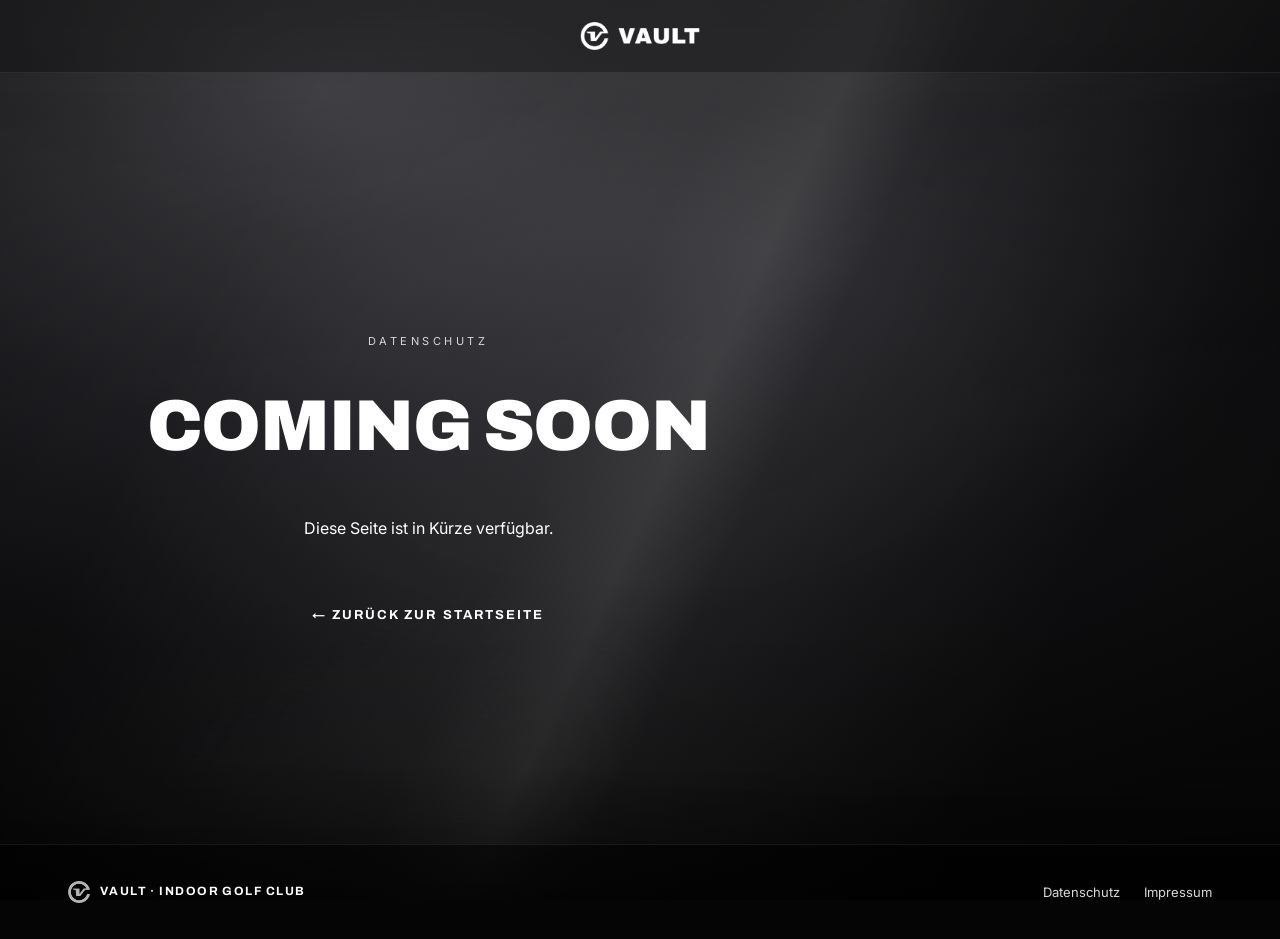
<file: datenschutz.html>
<!DOCTYPE html>
<html lang="de">
<head>
<meta charset="UTF-8" />
<meta name="viewport" content="width=device-width, initial-scale=1.0" />
<title>Datenschutz — VAULT Indoor Golf Club</title>
<link rel="preconnect" href="https://fonts.googleapis.com" />
<link rel="preconnect" href="https://fonts.gstatic.com" crossorigin />
<link href="https://fonts.googleapis.com/css2?family=Inter:wght@300;400;500;600;700&family=Archivo:wght@600;700;800;900&display=swap" rel="stylesheet" />
<link rel="stylesheet" href="styles.css" />
<link rel="icon" type="image/svg+xml" href="favicon.svg" />
</head>
<body>

<div class="bg-layer" aria-hidden="true">
  <div class="bg-metal"></div>
  <div class="bg-metal-overlay"></div>
  <div class="bg-vignette"></div>
</div>

<header class="site-header">
  <div class="container header-inner">
    <a href="index.html" class="logo" aria-label="VAULT Indoor Golf Club">
      <img src="Vault-Logos/PNG/Vault-Wort-Bildmarke-horizontal-weiss.png" alt="VAULT Indoor Golf Club" class="logo-img" />
    </a>
  </div>
</header>

<main>
  <section class="legal-page">
    <div class="container">
      <div class="legal-inner" style="text-align:center; padding: 8rem 0;">
        <span class="kicker">Datenschutz</span>
        <h1 style="margin-top: 1rem;">Coming Soon</h1>
        <p style="margin-top: 1.5rem; color: var(--text-muted);">Diese Seite ist in Kürze verfügbar.</p>
        <a href="index.html" class="legal-back" style="margin-top: 3rem; display:inline-block;">← Zurück zur Startseite</a>
      </div>
    </div>
  </section>
</main>

<footer class="site-footer">
  <div class="container footer-inner">
    <div class="footer-brand">
      <img src="Vault-Logos/PNG/Vault-Bildmarke-weiss.png" alt="" class="footer-logo-mark" aria-hidden="true" />
      <span>VAULT · Indoor Golf Club</span>
    </div>
    <div class="footer-links">
      <a href="datenschutz.html">Datenschutz</a>
      <a href="impressum.html">Impressum</a>
    </div>
  </div>
</footer>

</body>
</html>
</file>
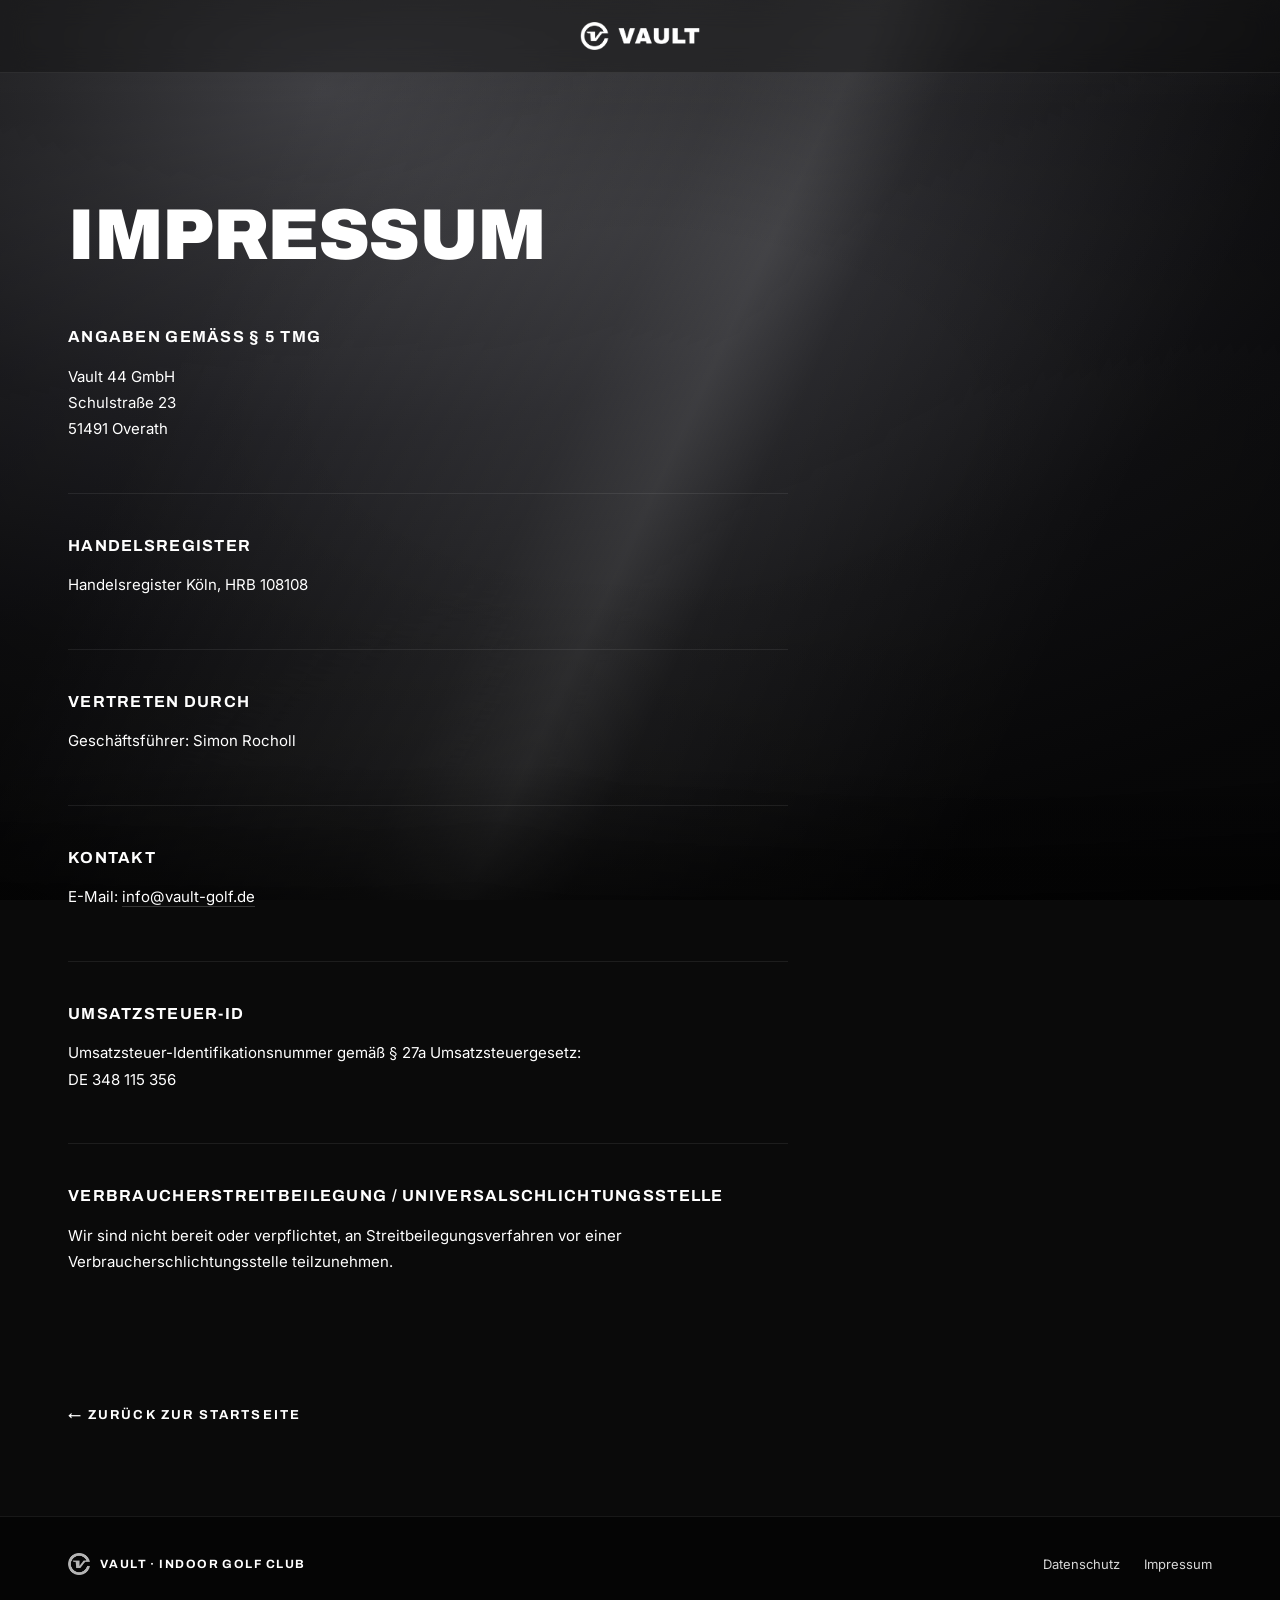
<file: impressum.html>
<!DOCTYPE html>
<html lang="de">
<head>
<meta charset="UTF-8" />
<meta name="viewport" content="width=device-width, initial-scale=1.0" />
<title>Impressum — VAULT Indoor Golf Club</title>
<link rel="preconnect" href="https://fonts.googleapis.com" />
<link rel="preconnect" href="https://fonts.gstatic.com" crossorigin />
<link href="https://fonts.googleapis.com/css2?family=Inter:wght@300;400;500;600;700&family=Archivo:wght@600;700;800;900&display=swap" rel="stylesheet" />
<link rel="stylesheet" href="styles.css" />
<link rel="icon" type="image/svg+xml" href="favicon.svg" />
</head>
<body>

<div class="bg-layer" aria-hidden="true">
  <div class="bg-metal"></div>
  <div class="bg-metal-overlay"></div>
  <div class="bg-vignette"></div>
</div>

<header class="site-header">
  <div class="container header-inner">
    <a href="index.html" class="logo" aria-label="VAULT Indoor Golf Club">
      <img src="Vault-Logos/PNG/Vault-Wort-Bildmarke-horizontal-weiss.png" alt="VAULT Indoor Golf Club" class="logo-img" />
    </a>
  </div>
</header>

<main>
  <section class="legal-page">
    <div class="container">
      <div class="legal-inner">
        <h1>Impressum</h1>

        <div class="legal-block">
          <h2>Angaben gemäß § 5 TMG</h2>
          <p>
            Vault 44 GmbH<br />
            Schulstraße 23<br />
            51491 Overath
          </p>
        </div>

        <div class="legal-block">
          <h2>Handelsregister</h2>
          <p>Handelsregister Köln, HRB 108108</p>
        </div>

        <div class="legal-block">
          <h2>Vertreten durch</h2>
          <p>Geschäftsführer: Simon Rocholl</p>
        </div>

        <div class="legal-block">
          <h2>Kontakt</h2>
          <p>E-Mail: <a href="mailto:info@vault-golf.de">info@vault-golf.de</a></p>
        </div>

        <div class="legal-block">
          <h2>Umsatzsteuer-ID</h2>
          <p>
            Umsatzsteuer-Identifikationsnummer gemäß § 27a Umsatzsteuergesetz:<br />
            DE 348 115 356
          </p>
        </div>

        <div class="legal-block">
          <h2>Verbraucherstreitbeilegung / Universalschlichtungsstelle</h2>
          <p>Wir sind nicht bereit oder verpflichtet, an Streitbeilegungsverfahren vor einer Verbraucherschlichtungsstelle teilzunehmen.</p>
        </div>

        <a href="index.html" class="legal-back">← Zurück zur Startseite</a>
      </div>
    </div>
  </section>
</main>

<footer class="site-footer">
  <div class="container footer-inner">
    <div class="footer-brand">
      <img src="Vault-Logos/PNG/Vault-Bildmarke-weiss.png" alt="" class="footer-logo-mark" aria-hidden="true" />
      <span>VAULT · Indoor Golf Club</span>
    </div>
    <div class="footer-links">
      <a href="datenschutz.html">Datenschutz</a>
      <a href="impressum.html">Impressum</a>
    </div>
  </div>
</footer>

</body>
</html>
</file>
<file: styles.css>
/* ==========================================
   VAULT — Indoor Golf Club
   Premium / Members Only / Brushed Metal
   ========================================== */

:root {
  --bg: #0a0a0a;
  --bg-2: #111113;
  --metal-1: #2a2a2c;
  --metal-2: #1a1a1c;
  --metal-3: #3a3a3d;
  --ink: #ffffff;
  --ink-dim: #ffffff;
  --ink-mute: #d8d8d8;
  --line: rgba(255,255,255,0.08);
  --line-strong: rgba(255,255,255,0.18);
  --gold: #d8d8d8;
  --gold-bright: #ffffff;
  --shadow-deep: 0 30px 80px rgba(0,0,0,0.6);

  --font-display: 'Archivo', system-ui, sans-serif;
  --font-body: 'Inter', system-ui, sans-serif;

  --container: 1240px;
}

* { box-sizing: border-box; }

html, body {
  margin: 0;
  padding: 0;
  color: var(--ink);
  font-family: var(--font-body);
  font-size: 16px;
  line-height: 1.55;
  -webkit-font-smoothing: antialiased;
  -moz-osx-font-smoothing: grayscale;
  overflow-x: hidden;
}
html { background: var(--bg); }
body { background: transparent; position: relative; }

a { color: inherit; text-decoration: none; }

/* ===== Brushed metal background ===== */
.bg-layer {
  position: fixed;
  inset: 0;
  z-index: 0;
  overflow: hidden;
  pointer-events: none;
}
.site-header, main, .site-footer { position: relative; z-index: 1; }
/* main/footer at z-index 2 so the ball canvas (z-index 1) can float behind text */
main, .site-footer { z-index: 2; }

/* Background video — fullscreen fixed, independent of parent container sizing */
.bg-video {
  position: fixed;
  top: 0;
  left: 0;
  width: 100vw;
  height: 100vh;
  object-fit: cover;
  object-position: center;
  display: block;
}
@media (prefers-reduced-motion: reduce) {
  .bg-video { display: none; }
  .bg-layer::before {
    content: '';
    position: absolute;
    inset: 0;
    background: url('media/poster.jpg') center/cover no-repeat;
  }
}

/* Basis-Metallfläche + brushed-Streifen in einem Layer (alles ohne mix-blend-mode) */
.bg-metal {
  position: absolute;
  inset: 0;
  background:
    /* dramatischer Lichtsweep diagonal */
    linear-gradient(115deg,
      transparent 20%,
      rgba(255,255,255,0.08) 45%,
      rgba(255,255,255,0.14) 52%,
      rgba(255,255,255,0.06) 58%,
      transparent 80%),
    /* hellere Basis-Lichtverteilung — semi-transparent damit Video darunter sichtbar ist */
    radial-gradient(ellipse 120% 90% at 25% 10%, rgba(90,90,96,0.82) 0%, rgba(66,66,71,0.75) 18%, rgba(42,42,48,0.65) 42%, rgba(22,22,26,0.52) 70%, rgba(10,10,12,0.38) 100%);
}

/* Animierte Brushed-Streifen — nur im oberen hellen Bereich sichtbar */
.bg-stripes {
  position: absolute;
  top: 0; bottom: 0;
  left: -12px; right: -12px; /* 12px Puffer auf jeder Seite für nahtlosen Loop */
  background:
    repeating-linear-gradient(
      90deg,
      rgba(255,255,255,0.07) 0px,
      rgba(255,255,255,0.07) 1px,
      transparent 1px,
      transparent 3px
    ),
    repeating-linear-gradient(
      90deg,
      rgba(0,0,0,0.32) 0px,
      rgba(0,0,0,0.32) 1px,
      transparent 1px,
      transparent 6px
    );
  -webkit-mask-image: linear-gradient(to bottom, black 0%, black 42%, transparent 68%);
  mask-image:         linear-gradient(to bottom, black 0%, black 42%, transparent 68%);
  animation: stripes-right 14s linear infinite;
  will-change: transform;
}

@keyframes stripes-right {
  from { transform: translateX(0); }
  to   { transform: translateX(6px); }  /* 6px = LCM(3px,6px) Streifenperiode → nahtloser Loop */
}

/* obere/untere Lichtkanten + sanfte Vignette */
.bg-metal-overlay {
  position: absolute;
  inset: 0;
  background:
    linear-gradient(180deg,
      rgba(255,255,255,0.05) 0%,
      transparent 12%,
      transparent 85%,
      rgba(0,0,0,0.55) 100%);
  pointer-events: none;
}

.bg-vignette {
  position: absolute;
  inset: 0;
  background:
    radial-gradient(ellipse 95% 75% at 50% 45%, transparent 25%, rgba(0,0,0,0.45) 100%);
  pointer-events: none;
}

/* ===== Layout ===== */
.container {
  max-width: var(--container);
  margin: 0 auto;
  padding: 0 clamp(20px, 4vw, 48px);
}

/* ===== Header ===== */
.site-header {
  position: sticky;
  top: 0;
  z-index: 50;
  backdrop-filter: blur(12px);
  -webkit-backdrop-filter: blur(12px);
  background: rgba(10,10,10,0.35);
  border-bottom: 1px solid var(--line);
}
.header-inner {
  display: flex;
  align-items: center;
  justify-content: center;
  height: 72px;
}
.logo {
  display: flex;
  align-items: center;
  color: var(--ink);
}
.logo-img {
  height: 28px;
  width: auto;
}
.footer-logo-mark {
  height: 22px;
  width: auto;
  opacity: 0.7;
}
.status-pill {
  display: inline-flex;
  align-items: center;
  gap: 10px;
  padding: 8px 16px;
  border: 1px solid var(--line-strong);
  border-radius: 999px;
  font-size: 12px;
  letter-spacing: 0.14em;
  text-transform: uppercase;
  color: var(--ink-dim);
  background: rgba(255,255,255,0.02);
  white-space: nowrap;
}
.pill-text-short { display: none; }
@media (max-width: 560px) {
  .pill-text-full { display: none; }
  .pill-text-short { display: inline; }
  .status-pill { padding: 7px 12px; font-size: 11px; letter-spacing: 0.12em; }
  .logo-img { height: 22px; }
}

/* ===== Hero ===== */
.hero {
  min-height: 92vh;
  display: flex;
  align-items: center;
  justify-content: center;
  padding: clamp(60px, 12vh, 120px) 0 clamp(60px, 8vh, 100px);
  position: relative;
}
.hero-inner {
  text-align: center;
  max-width: 1100px;
}
.hero-eyebrow {
  display: inline-flex;
  align-items: center;
  margin-bottom: clamp(28px, 5vh, 48px);
  font-family: var(--font-display);
  font-weight: 600;
  font-size: 11px;
  letter-spacing: 0.32em;
  text-transform: uppercase;
  color: var(--ink);
}
.hero-title {
  font-family: var(--font-display);
  font-weight: 900;
  font-size: clamp(28px, 9vw, 160px);
  line-height: 0.92;
  letter-spacing: -0.02em;
  margin: 0 0 clamp(28px, 5vh, 44px);
  text-transform: uppercase;
}
@media (min-width: 640px) {
  .hero-title { font-size: clamp(54px, 10vw, 160px); }
}
.title-row {
  display: block;
  white-space: nowrap;
  /* Compensate for letter-spacing: -0.02em which adds invisible
     negative space after the last char, shifting text visually right */
  padding-right: 0.02em;
}
.title-row.outline {
  -webkit-text-stroke: 2px var(--ink);
  color: transparent;
}
.hero-tagline {
  font-size: clamp(16px, 1.4vw, 19px);
  color: var(--ink-dim);
  line-height: 1.6;
  max-width: 620px;
  margin: 0 auto clamp(40px, 7vh, 64px);
}

.hero-meta {
  display: inline-flex;
  align-items: stretch;
  gap: clamp(20px, 4vw, 48px);
  padding: 22px clamp(24px, 4vw, 40px);
  border: 1px solid var(--line-strong);
  background:
    linear-gradient(180deg, rgba(255,255,255,0.04), rgba(255,255,255,0.01)),
    rgba(10,10,10,0.4);
  backdrop-filter: blur(8px);
  margin-bottom: clamp(40px, 6vh, 60px);
  flex-wrap: wrap;
  justify-content: center;
}
.meta-item { text-align: center; }
.meta-label {
  font-size: 10px;
  letter-spacing: 0.24em;
  text-transform: uppercase;
  color: var(--ink-mute);
  margin-bottom: 6px;
}
.meta-value {
  font-family: var(--font-display);
  font-weight: 700;
  font-size: 15px;
  letter-spacing: 0.04em;
}
.meta-divider {
  width: 1px;
  background: var(--line-strong);
}

.cta-anchor {
  display: inline-flex;
  align-items: center;
  justify-content: center;
  padding: 18px 40px;
  background: rgba(255,255,255,0.25);
  color: #ffffff;
  font-family: var(--font-display);
  font-weight: 700;
  font-size: 14px;
  letter-spacing: 0.2em;
  text-transform: uppercase;
  border-radius: 14px;
  border: none;
  backdrop-filter: blur(8px);
  -webkit-backdrop-filter: blur(8px);
  transition: background 0.25s ease, transform 0.25s ease, box-shadow 0.25s ease;
}
/* border-glow-card overrides for the button: keep inline-flex, transparent bg, bright static border */
.cta-anchor.border-glow-card {
  --border-radius: 14px;
  display: inline-flex;
  align-items: center;
  justify-content: center;
  background: rgba(255,255,255,0.25);
  box-shadow:
    0 0 0 1px rgba(255,255,255,0.45),
    0 8px 32px rgba(0,0,0,0.30);
}
.cta-anchor:hover {
  background: rgba(255,255,255,0.35);
  transform: translateY(-2px);
}

/* ===== Sections ===== */
section { position: relative; }

.kicker {
  display: inline-block;
  font-size: 11px;
  letter-spacing: 0.32em;
  text-transform: uppercase;
  color: var(--gold);
  margin-bottom: 24px;
}

/* ===== Manifest ===== */
.manifest {
  padding: clamp(80px, 14vh, 160px) 0;
  border-top: 1px solid var(--line);
  border-bottom: 1px solid var(--line);
  background: rgba(0,0,0,0.25);
}
.manifest-inner {
  display: grid;
  grid-template-columns: 1fr 1fr;
  gap: clamp(40px, 8vw, 120px);
  align-items: start;
}
.manifest-head h2 {
  font-family: var(--font-display);
  font-weight: 800;
  font-size: clamp(32px, 4.5vw, 60px);
  line-height: 1.02;
  letter-spacing: -0.015em;
  margin: 0;
  text-transform: uppercase;
}
.manifest-body p {
  font-size: clamp(16px, 1.3vw, 18px);
  line-height: 1.7;
  color: var(--ink-dim);
  margin: 0 0 18px;
}
.manifest-body p.muted {
  color: var(--ink-mute);
  font-style: italic;
}

@media (max-width: 800px) {
  .manifest-inner { grid-template-columns: 1fr; }
}

/* ===== Pillars ===== */
.pillars {
  padding: clamp(80px, 12vh, 140px) 0;
}
.pillars-grid {
  display: grid;
  grid-template-columns: repeat(3, 1fr);
  gap: clamp(16px, 2vw, 28px);
}
.pillar {
  padding: 0;
  border: none;
  background: none;
  backdrop-filter: none;
  transition: transform 0.3s ease;
  --card-bg: rgba(10,10,10,0.55);
  --border-radius: 16px;
}
.pillar:hover {
  transform: translateY(-4px);
}
.pillar .border-glow-inner {
  padding: clamp(28px, 3vw, 44px);
}
.pillar-num {
  font-family: var(--font-display);
  font-weight: 800;
  font-size: 14px;
  letter-spacing: 0.3em;
  color: var(--gold);
  margin-bottom: 28px;
}
.pillar h3 {
  font-family: var(--font-display);
  font-weight: 700;
  font-size: clamp(20px, 1.8vw, 24px);
  line-height: 1.2;
  letter-spacing: -0.005em;
  margin: 0 0 14px;
  text-transform: uppercase;
}
.pillar p {
  color: var(--ink-dim);
  margin: 0;
  font-size: 15px;
  line-height: 1.65;
}

@media (max-width: 860px) {
  .pillars-grid { grid-template-columns: 1fr; }
}

/* ===== Waitlist ===== */
.waitlist {
  padding: clamp(80px, 14vh, 160px) 0 clamp(80px, 12vh, 140px);
  border-top: 1px solid var(--line);
  background:
    radial-gradient(ellipse at 50% 0%, rgba(255,255,255,0.03), transparent 60%),
    rgba(0,0,0,0.35);
}
.waitlist-inner {
  max-width: 720px;
  margin: 0 auto;
}
.waitlist-head { text-align: center; margin-bottom: clamp(40px, 6vh, 60px); }
.waitlist-head h2 {
  font-family: var(--font-display);
  font-weight: 900;
  font-size: clamp(36px, 5.5vw, 72px);
  line-height: 1.0;
  letter-spacing: -0.02em;
  margin: 0 0 24px;
  text-transform: uppercase;
}
.waitlist-sub {
  color: var(--ink-dim);
  font-size: 16px;
  line-height: 1.65;
  max-width: 540px;
  margin: 0 auto;
}

.form-glow-wrap {
  --card-bg: rgba(8,8,10,0.82);
  --border-radius: 20px;
}
.form-glow-wrap .border-glow-inner {
  overflow: hidden;
  border-radius: 20px;
}

.waitlist-form {
  padding: clamp(28px, 4vw, 48px);
}

.form-row {
  display: grid;
  grid-template-columns: 1fr;
  gap: 18px;
  margin-bottom: 18px;
}
.form-row.two { grid-template-columns: 1fr 1fr; }
@media (max-width: 600px) {
  .form-row.two { grid-template-columns: 1fr; }
}

.field { display: block; }
.field-label {
  display: block;
  font-size: 11px;
  letter-spacing: 0.22em;
  text-transform: uppercase;
  color: var(--ink-dim);
  margin-bottom: 8px;
}
.field input {
  width: 100%;
  background: rgba(255,255,255,0.04);
  border: 1px solid rgba(255,255,255,0.12);
  border-radius: 10px;
  color: var(--ink);
  font-family: var(--font-body);
  font-size: 16px;
  padding: 12px 16px;
  outline: none;
  transition: border-color 0.25s ease, background 0.25s ease, box-shadow 0.25s ease;
}
.field input:focus {
  border-color: var(--gold);
  background: rgba(255,255,255,0.06);
  box-shadow: 0 0 0 3px rgba(255,255,255,0.1);
}
.field input::placeholder { color: var(--ink-mute); }

.checkbox {
  display: flex;
  align-items: flex-start;
  gap: 12px;
  font-size: 13px;
  line-height: 1.5;
  color: var(--ink-dim);
  margin: 20px 0 28px;
  cursor: pointer;
}
.checkbox input {
  margin-top: 3px;
  accent-color: var(--gold);
  width: 16px;
  height: 16px;
  cursor: pointer;
}
.checkbox a { color: var(--ink); border-bottom: 1px solid var(--line-strong); }

.submit-btn {
  width: 100%;
  display: inline-flex;
  align-items: center;
  justify-content: center;
  gap: 14px;
  padding: 20px 28px;
  background: var(--ink);
  color: #0a0a0a;
  border: none;
  font-family: var(--font-display);
  font-weight: 800;
  font-size: 14px;
  letter-spacing: 0.22em;
  text-transform: uppercase;
  cursor: pointer;
  border-radius: 10px;
  transition: transform 0.2s ease, box-shadow 0.25s ease, background 0.25s ease;
  box-shadow: 0 12px 32px rgba(0,0,0,0.4);
}
.submit-btn:hover {
  transform: translateY(-2px);
  background: var(--gold-bright);
  box-shadow: 0 18px 44px rgba(0,0,0,0.55), 0 0 0 1px rgba(255,255,255,0.35);
}
.submit-btn .btn-arrow { transition: transform 0.2s ease; }
.submit-btn:hover .btn-arrow { transform: translateX(4px); }

.form-note {
  text-align: center;
  margin: 18px 0 0;
  font-size: 12px;
  letter-spacing: 0.06em;
  color: var(--ink-dim);
}

/* Success State */
.success-state {
  padding: clamp(40px, 6vw, 64px);
  border: 1px solid rgba(255,255,255,0.3);
  background:
    radial-gradient(ellipse at center, rgba(255,255,255,0.04), transparent 70%),
    rgba(8,8,10,0.7);
  text-align: center;
  animation: fadeIn 0.6s ease;
}
.success-mark {
  color: var(--gold);
  margin-bottom: 20px;
  display: inline-block;
}
.success-state h3 {
  font-family: var(--font-display);
  font-weight: 800;
  font-size: clamp(24px, 3vw, 32px);
  letter-spacing: -0.01em;
  margin: 0 0 14px;
  text-transform: uppercase;
}
.success-state p {
  color: var(--ink-dim);
  margin: 0;
  font-size: 16px;
  line-height: 1.6;
}
@keyframes fadeIn {
  from { opacity: 0; transform: translateY(10px); }
  to { opacity: 1; transform: translateY(0); }
}

/* ===== Footer ===== */
.site-footer {
  padding: 36px 0;
  border-top: 1px solid var(--line);
  background: rgba(0,0,0,0.5);
}
.footer-inner {
  display: flex;
  align-items: center;
  justify-content: space-between;
  gap: 24px;
  flex-wrap: wrap;
  font-size: 13px;
  color: var(--ink-mute);
}
.footer-brand {
  display: inline-flex;
  align-items: center;
  gap: 10px;
  font-family: var(--font-display);
  font-weight: 700;
  letter-spacing: 0.12em;
  text-transform: uppercase;
  color: var(--ink-dim);
  font-size: 12px;
}
.footer-meta { font-size: 12px; letter-spacing: 0.1em; text-transform: uppercase; }
.footer-meta .sep { margin: 0 8px; opacity: 0.5; }
.footer-links { display: flex; gap: 24px; }
.footer-links a:hover { color: var(--ink); }

/* ===== Impressum / Datenschutz ===== */
.legal-page {
  padding: clamp(80px, 14vh, 140px) 0 clamp(80px, 10vh, 120px);
}
.legal-inner {
  max-width: 720px;
}
.legal-inner h1 {
  font-family: var(--font-display);
  font-weight: 900;
  font-size: clamp(36px, 6vw, 72px);
  line-height: 1.0;
  letter-spacing: -0.02em;
  text-transform: uppercase;
  margin: 0 0 clamp(40px, 6vh, 64px);
}
.legal-block {
  margin-bottom: 40px;
  padding-bottom: 40px;
  border-bottom: 1px solid var(--line);
}
.legal-block:last-of-type {
  border-bottom: none;
}
.legal-block h2 {
  font-family: var(--font-display);
  font-weight: 700;
  font-size: 16px;
  letter-spacing: 0.08em;
  text-transform: uppercase;
  color: var(--ink-dim);
  margin: 0 0 14px;
}
.legal-block p, .legal-block li {
  color: var(--ink-dim);
  font-size: 15px;
  line-height: 1.75;
  margin: 0 0 10px;
}
.legal-block ul {
  padding-left: 20px;
  margin: 10px 0;
}
.legal-block a {
  color: var(--ink);
  border-bottom: 1px solid var(--line-strong);
  transition: border-color 0.2s ease;
}
.legal-block a:hover { border-color: var(--ink); }
.legal-back {
  display: inline-flex;
  align-items: center;
  margin-top: 40px;
  font-family: var(--font-display);
  font-weight: 700;
  font-size: 13px;
  letter-spacing: 0.16em;
  text-transform: uppercase;
  color: var(--ink-dim);
  transition: color 0.2s ease;
}
.legal-back:hover { color: var(--ink); }

/* ===== Scroll Reveal ===== */
.reveal {
  opacity: 0;
  transform: translateY(24px);
  transition: opacity 0.9s cubic-bezier(0.16, 1, 0.3, 1),
              transform 0.9s cubic-bezier(0.16, 1, 0.3, 1);
}
.reveal.in {
  opacity: 1;
  transform: translateY(0);
}

/* ===== BorderGlow ===== */
.border-glow-card {
  --edge-proximity: 0;
  --cursor-angle: 45deg;
  --edge-sensitivity: 30;
  --color-sensitivity: calc(var(--edge-sensitivity) + 20);
  --border-radius: 16px;
  --glow-padding: 40px;
  --cone-spread: 25;

  position: relative;
  border-radius: var(--border-radius);
  isolation: isolate;
  transform: translate3d(0, 0, 0.01px);
  display: grid;
  border: none;
  /* Statischer Rahmen via box-shadow, damit ::before den animierten übernehmen kann */
  box-shadow:
    0 0 0 1px rgb(255 255 255 / 12%),
    rgba(0,0,0,0.12) 0px 2px 4px,
    rgba(0,0,0,0.12) 0px 4px 8px,
    rgba(0,0,0,0.12) 0px 8px 16px,
    rgba(0,0,0,0.12) 0px 16px 32px,
    rgba(0,0,0,0.08) 0px 32px 64px;
  background: var(--card-bg, #0a0a0a);
  overflow: visible;
}

.border-glow-card::before,
.border-glow-card > .edge-light {
  content: "";
  position: absolute;
  inset: 0;
  border-radius: inherit;
  transition: opacity 0.25s ease-out;
}

.border-glow-card:not(:hover)::before,
.border-glow-card:not(:hover) > .edge-light {
  opacity: 0;
  transition: opacity 0.75s ease-in-out;
}

/* farbiger Gradient-Rahmen — nur auf der Kontur sichtbar */
.border-glow-card::before {
  inset: -1px;
  padding: 1px;
  background:
    var(--gradient-one),
    var(--gradient-two),
    var(--gradient-three),
    var(--gradient-four),
    var(--gradient-five),
    var(--gradient-six),
    var(--gradient-seven),
    var(--gradient-base);
  /* Zeige nur den 1px-Rahmenbereich, nicht das Innere */
  -webkit-mask:
    linear-gradient(#fff 0 0) content-box,
    linear-gradient(#fff 0 0);
  -webkit-mask-composite: xor;
  mask:
    linear-gradient(#fff 0 0) content-box,
    linear-gradient(#fff 0 0);
  mask-composite: exclude;
  border-radius: inherit;
  z-index: 0;
  opacity: calc((var(--edge-proximity) - var(--color-sensitivity)) / (100 - var(--color-sensitivity)));
}

/* outer glow ring */
.border-glow-card > .edge-light {
  inset: calc(var(--glow-padding) * -1);
  pointer-events: none;
  z-index: 1;
  mask-image: conic-gradient(
    from var(--cursor-angle) at center,
    black 2.5%, transparent 10%, transparent 90%, black 97.5%
  );
  opacity: calc((var(--edge-proximity) - var(--edge-sensitivity)) / (100 - var(--edge-sensitivity)));
  mix-blend-mode: plus-lighter;
}

.border-glow-card > .edge-light::before {
  content: "";
  position: absolute;
  inset: var(--glow-padding);
  border-radius: inherit;
  box-shadow:
    inset 0 0 0 1px   var(--glow-color,    hsl(0deg 0% 82% / 100%)),
    inset 0 0 1px 0   var(--glow-color-60, hsl(0deg 0% 82% / 60%)),
    inset 0 0 3px 0   var(--glow-color-50, hsl(0deg 0% 82% / 50%)),
    inset 0 0 6px 0   var(--glow-color-40, hsl(0deg 0% 82% / 40%)),
    inset 0 0 15px 0  var(--glow-color-30, hsl(0deg 0% 82% / 30%)),
    inset 0 0 25px 2px var(--glow-color-20, hsl(0deg 0% 82% / 20%)),
    inset 0 0 50px 2px var(--glow-color-10, hsl(0deg 0% 82% / 10%)),
          0 0 1px 0   var(--glow-color-60, hsl(0deg 0% 82% / 60%)),
          0 0 3px 0   var(--glow-color-50, hsl(0deg 0% 82% / 50%)),
          0 0 6px 0   var(--glow-color-40, hsl(0deg 0% 82% / 40%)),
          0 0 15px 0  var(--glow-color-30, hsl(0deg 0% 82% / 30%)),
          0 0 25px 2px var(--glow-color-20, hsl(0deg 0% 82% / 20%)),
          0 0 50px 2px var(--glow-color-10, hsl(0deg 0% 82% / 10%));
}

.border-glow-inner {
  display: flex;
  flex-direction: column;
  position: relative;
  z-index: 1;
  border-radius: inherit;
}
</file>
